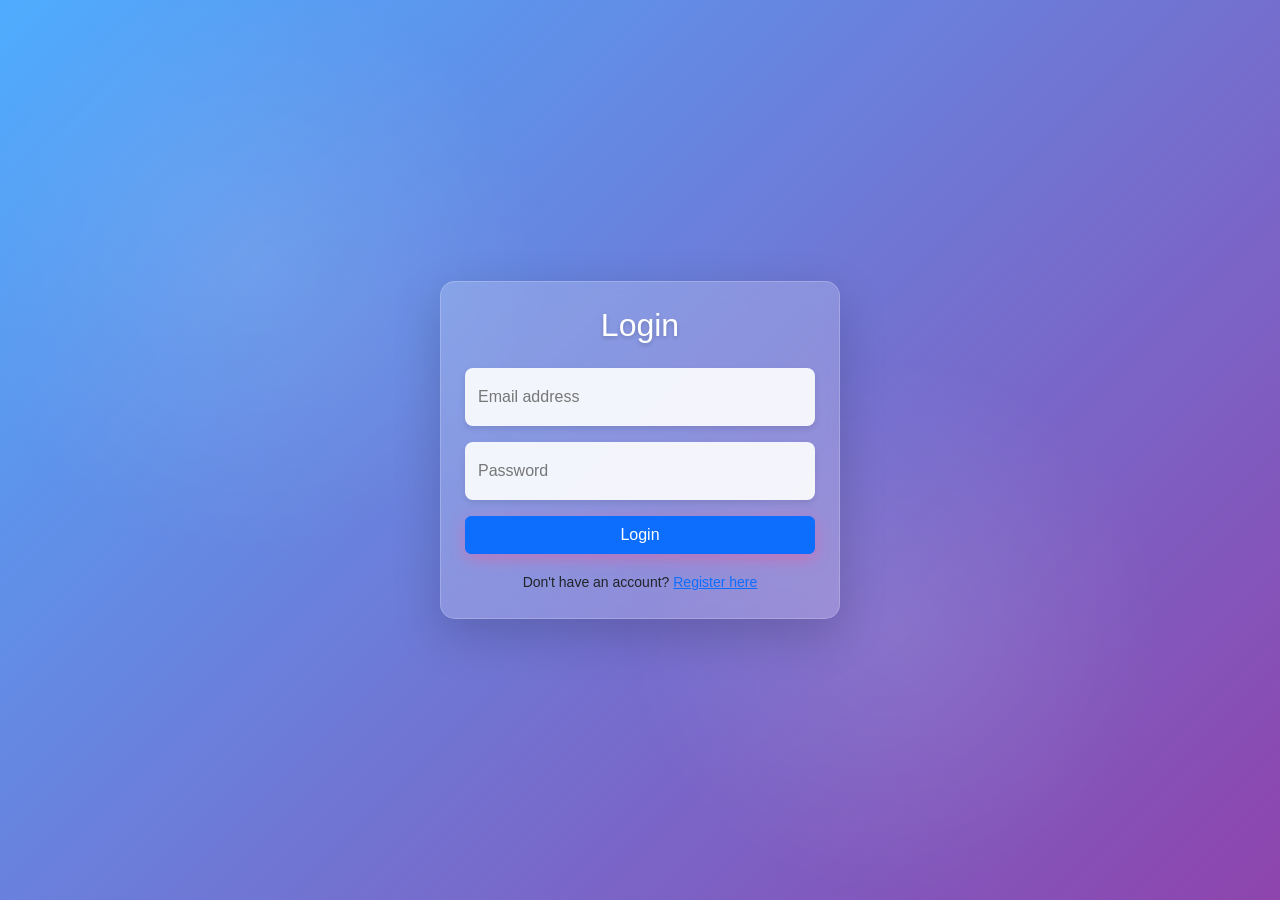
<file: index.html>
<!DOCTYPE html>
<html lang="en">
<head>
    <meta charset="UTF-8">
    <meta name="viewport" content="width=device-width, initial-scale=1.0">
    <title>Document</title>
</head>
<body>
    
</body>

<!-- index.html in root (htdocs/) -->
<script>
    window.location.href = "frontend/login.html";
  </script>
  
</html>
</file>
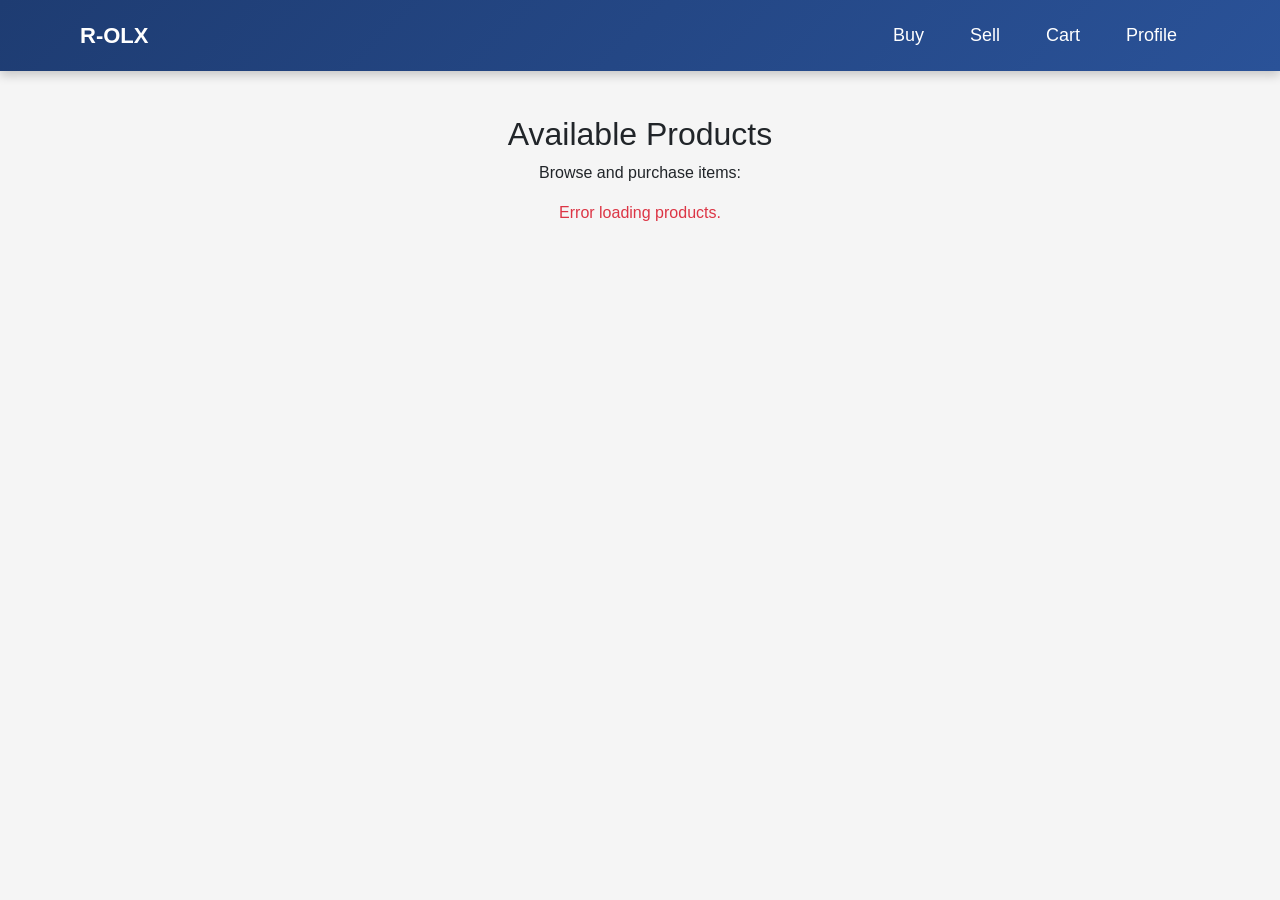
<file: frontend/home.html>
<!DOCTYPE html>
<html lang="en">
<head>
    <meta charset="UTF-8">
    <meta name="viewport" content="width=device-width, initial-scale=1.0">
    <title>Dashboard</title>

    <!-- Bootstrap CSS -->
    <link rel="stylesheet" href="https://cdn.jsdelivr.net/npm/bootstrap@5.3.0/dist/css/bootstrap.min.css">

    <link rel="stylesheet" href="css/home.css">
</head>
<body>
    <nav class="navbar navbar-expand-lg navbar-dark bg-dark">
        <div class="container">
            <a class="navbar-brand" href="#">R-OLX</a>
            <button class="navbar-toggler" type="button" data-bs-toggle="collapse" data-bs-target="#navbarNav">
                <span class="navbar-toggler-icon"></span>
            </button>
            <div class="collapse navbar-collapse" id="navbarNav">
                <ul class="navbar-nav ms-auto">
                    <li class="nav-item"><a class="nav-link" id="nav-buy" href="#" onclick="loadSection('buy')">Buy</a></li>
                    <li class="nav-item"><a class="nav-link" id="nav-sell" href="#" onclick="loadSection('sell')">Sell</a></li>
                    <li class="nav-item"><a class="nav-link" id="nav-cart" href="#" onclick="loadSection('cart')">Cart</a></li>
                    <li class="nav-item"><a class="nav-link" id="nav-profile" href="#" onclick="loadProfile()">Profile</a></li>
                </ul>
            </div>
        </div>
    </nav>

    <div class="container my-4">
        <div id="content" class="text-center">
            <h2>Welcome to the Dashboard</h2>
            <p>Select an option from the menu.</p>
        </div>
    </div>

    <script>
        function loadSection(section) {
            const content = document.getElementById("content");

            if (section === "buy") {
    content.innerHTML = `
        <h2 class="text-center">Available Products</h2>
        <p class="text-center">Browse and purchase items:</p>
        <div id="product-list" class="row justify-content-center">Loading...</div>
        
    `;

    fetch("../backend/get_products.php")
        .then(response => response.json())
        .then(products => {
            if (products.error) {
                document.getElementById("product-list").innerHTML = `<p class='text-danger text-center'>Error: ${products.error}</p>`;
                return;
            }
//col-lg-3 col-md-4 col-sm-6 mb-3 d-flex
            let productList = "";
            products.forEach(product => {
                productList += ` 
                    <div class="col-lg-3 col-md-4 col-sm-6 mb-3 d-flex"> 
                        <div class="card shadow-sm h-100 product-card d-flex flex-column">
                            <div class="image-container">
                                <img src="../backend/${product.product_image}" class="card-img-top" alt="${product.product_name}">
                            </div>
                            <div class="card-body d-flex flex-column flex-grow-1">
                                <h6 class="card-title">${product.product_name}</h6>
                                <p class="card-text flex-grow-1">${product.description}</p>
                                <p class="card-text"><strong>Owner:</strong> ${product.username}</p>
                                <p class="card-text"><strong>Contact:</strong> ${product.owner_phone}</p>
                                <p class="card-text"><strong>Product ID:</strong> ${product.product_id}</p>
                                <p class="card-text"><strong>Owner ID:</strong> ${product.owner_id}</p>
                                <button class="btn btn-primary btn-sm mt-auto" onclick="buyProduct(${product.product_id}, '${product.owner_id}')">
                                    Buy
                                </button>
                            </div>
                        </div>
                    </div>
                `;
            });

            let productListContainer = document.getElementById("product-list");
            if (productListContainer) {
                productListContainer.innerHTML = productList;
            }
        })
        .catch(error => {
            console.error("Error fetching products:", error);
            document.getElementById("product-list").innerHTML = "<p class='text-danger text-center'>Error loading products.</p>";
        });
}
    else if (section === "sell") {
    content.innerHTML = `
        <h2 class="text-center">Sell Items</h2>
        <p class="text-center">Your sold products:</p>
        <div id="sold-items" class="row justify-content-center">Loading...</div>

        <button class="btn btn-primary mt-3 d-block mx-auto" onclick="showSellForm()">Sell an Item</button>
        
        <div id="sell-form" class="mt-3 p-3 border rounded shadow-sm bg-light" style="display:none; max-width: 500px; margin:auto;">
            <h3 class="text-center">Sell a New Item</h3>
            <form id="sellProductForm" class="p-3" enctype="multipart/form-data">
                <div class="mb-3">
                    <label class="form-label">Product Name:</label>
                    <input type="text" id="product_name" class="form-control" required>
                </div>
                <div class="mb-3">
                    <label class="form-label">Description:</label>
                    <textarea id="description" class="form-control" required></textarea>
                </div>
                <div class="mb-3">
                    <label class="form-label">Image:</label>
                    <input type="file" id="product_image" class="form-control" accept="image/*" required>
                </div>
                <button type="submit" class="btn btn-success w-100">Submit</button>
            </form>
        </div>
    `;

    fetch("../backend/get_sold_products.php")
        .then(response => response.json())
        .then(products => {
            if (products.length === 0) {
                document.getElementById("sold-items").innerHTML = "<p class='text-center text-muted'>No items sold yet.</p>";
                return;
            }

            let productList = "";
            products.forEach(product => {
                productList += `
                    <div class="col-lg-3 col-md-4 col-sm-6 mb-3 d-flex">
                        <div class="card shadow-sm h-100 product-card d-flex flex-column">
                            <div class="image-container">
                                <img src="../backend/${product.product_image}" class="card-img-top" alt="${product.product_name}">
                            </div>
                            <div class="card-body d-flex flex-column flex-grow-1">
                                <h6 class="card-title">${product.product_name}</h6>
                                <p class="card-text flex-grow-1">${product.description}</p>
                                <p class="card-text"><strong>Product ID:</strong> ${product.product_id}</p>
                                <p class="card-text"><strong>Contact:</strong> ${product.owner_phone}</p>
                `;

                if (product.status === "SOLD") {
                    productList += `<p class="text-success"><strong>Status:</strong> SOLD</p>`;
                } else if (product.status === "PENDING") {
                    productList += `
                        <p class="text-warning"><strong>Pending Buyer:</strong> ${product.buyer_id}</p>
                        <button class="btn btn-success btn-sm mt-2" onclick="confirmSale(${product.cart_id})">
                            Confirm Sale
                        </button>
                        <button class="btn btn-danger btn-sm mt-2" onclick="cancelSale(${product.cart_id})">
                            Cancel
                        </button>
                    `;
                } else {
                    productList += `<p class="text-info"><strong>Status:</strong> Available</p>`;
                }

                productList += `</div></div></div>`;
            });

            document.getElementById("sold-items").innerHTML = productList;
        })
        .catch(error => {
            console.error("Error fetching sold products:", error);
            document.getElementById("sold-items").innerHTML = "<p class='text-center text-danger'>Error loading sold items.</p>";
        });

    setTimeout(attachSellFormListener, 500);
}

            else if (section === "cart") {
                content.innerHTML = `
            <h2 class="text-center">Your Cart</h2>
            <div id="cart-items" class="row justify-content-center">Loading...</div>
        `;
        fetch("../backend/get_cart.php")
    .then(response => response.json())
    .then(data => {
        console.log("Debug Info:", data); // Debugging
        if (data.error) {
            document.getElementById("cart-items").innerHTML = `<p>Error: ${data.error}</p>`;
            return;
        }

        if (!Array.isArray(data)) {
            console.error("Unexpected response format:", data);
            document.getElementById("cart-items").innerHTML = "<p>Invalid data received.</p>";
            return;
        }

        let cartList = "";
        data.forEach(item => {
            cartList += `
                <div class="col-lg-3 col-md-4 col-sm-6 mb-3 d-flex">
                    <div class="card shadow-sm h-100 product-card d-flex flex-column">
                        <div class="image-container">
                            <img src="../backend/${item.product_image}" class="card-img-top" alt="${item.product_name}">
                        </div>
                        <div class="card-body d-flex flex-column flex-grow-1">
                            <h6 class="card-title">${item.product_name}</h6>
                            <p class="card-text flex-grow-1">${item.description}</p>
                            <p class="card-text"><strong>Product ID:</strong> ${item.product_id}</p>
                            <p class="card-text"><strong>Owner ID:</strong> ${item.owner_id}</p>
                            <p class="card-text"><strong>Owner:</strong> ${item.owner_name}</p>
                            <p class="card-text"><strong>Phone:</strong> ${item.owner_phone}</p>
                            <p class="card-text"><strong>Status:</strong> <span class="badge bg-info">${item.status}</span></p>
                            <button class="btn btn-danger mt-2" onclick="removeFromCart(${item.cart_id})">
                                Remove
                            </button>
                        </div>
                    </div>
                </div>
            `;
        });

        document.getElementById("cart-items").innerHTML = cartList;
    })
    .catch(error => {
        console.error("Error fetching cart:", error);
        document.getElementById("cart-items").innerHTML = "<p>Error loading cart.</p>";
    });

}
setActiveSectionById(`nav-${section}`);



    }

        function showSellForm() {
            document.getElementById("sell-form").style.display = "block";
        }

        function attachSellFormListener() {
            const form = document.getElementById("sellProductForm");
            form.addEventListener("submit", function (e) {
                e.preventDefault();

                let productName = document.getElementById("product_name").value.trim();
                let description = document.getElementById("description").value.trim();
                let imageInput = document.getElementById("product_image").files[0];

                if (!productName || !description || !imageInput) {
                    alert("Please fill in all fields and select an image.");
                    return;
                }

                let formData = new FormData();
                formData.append("product_name", productName);
                formData.append("description", description);
                formData.append("product_image", imageInput);

                fetch("../backend/add_product.php", {
                    method: "POST",
                    body: formData
                })
                .then(response => response.json())
                .then(data => {
                    if (data.success) {
                        alert("Product added successfully!");
                        loadSection("sell");
                    } else {
                        alert("Error: " + data.error);
                    }
                });
            });
        }

        function loadProfile() {
    fetch("../backend/profile.php")
        .then(response => response.json())
        .then(user => {
            document.getElementById("content").innerHTML = `
            <div class="profile-card card mx-auto shadow-lg animate-fade">
        <div class="text-center">
            <img src="../backend/uploads/${user.profile_picture}" alt="Profile Picture">
            <h3 class="mt-3">${user.full_name} <small class="text-muted">(${user.username})</small></h3>
        </div>
        <ul class="profile-details list-group list-group-flush">
            <li class="list-group-item"><strong>Email:</strong> <span>${user.email}</span></li>
            <li class="list-group-item"><strong>Phone:</strong> <span>${user.phone}</span></li>
            <li class="list-group-item"><strong>Department:</strong> <span>${user.department}</span></li>
            <li class="list-group-item"><strong>Year of Study:</strong> <span>${user.year_of_study}</span></li>
        </ul>
        <button class="btn btn-outline-danger logout-btn" onclick="logout()">Logout</button>
    </div>
`;
});
setActiveSectionById("nav-profile");

}

        function logout() {
            fetch("../backend/logout.php").then(() => {
                window.location.href = "login.html";
            });
        }
        function buyProduct(productId, ownerId) {
    console.log("buyProduct called with productId:", productId, "ownerId:", ownerId); // Debugging

    fetch("../backend/add_to_cart.php", {
        method: "POST",
        headers: { "Content-Type": "application/json" },
        body: JSON.stringify({ 
            product_id: productId, 
            owner_id: ownerId
        })
    })
    .then(response => response.json())
    .then(data => {
        console.log("Response:", data); // Debugging
        if (data.success) {
            alert("Product added to cart!");
        } else {
            alert("Error: " + data.error);
        }
    })
    .catch(error => {
        console.error("Error:", error); // Debugging
    });
}
 
function removeFromCart(cart_id) {
    fetch('../backend/remove_from_cart.php', {
        method: 'POST',
        headers: {
            'Content-Type': 'application/x-www-form-urlencoded'
        },
        body: `cart_id=${encodeURIComponent(cart_id)}`
    })
    .then(response => response.json())
    .then(data => {
        if (data.success) {
            alert(data.success);
            loadSection('cart'); // Reload the cart section after removal
        } else {
            alert(data.error || "Failed to remove item.");
        }
    })
    .catch(error => {
        console.error("Remove error:", error);
        alert("An error occurred.");
    });
}

function confirmSale(cartId) {
    fetch('../backend/confirm_sale.php', {
        method: 'POST',
        headers: {
            'Content-Type': 'application/x-www-form-urlencoded',
        },
        body: `cart_id=${cartId}`
    })
    .then(response => response.json())
    .then(data => {
        if (data.success) {
            alert("Sale confirmed successfully!");
            location.reload(); // Refresh the page to reflect changes
        } else {
            alert("Error: " + data.error);
        }
    })
    .catch(error => console.error("Error:", error));
}


// Function to cancel the sale
function cancelSale(cartId) {
    fetch("../backend/cancel_sale.php", {
        method: "POST",
        headers: { "Content-Type": "application/json" },
        body: JSON.stringify({ cart_id: cartId })
    })
    .then(response => response.json())
    .then(data => {
        if (data.success) {
            alert("Sale canceled!");
            loadSection("sell"); // Refresh sell section
        } else {
            alert("Error: " + data.error);
        }
    })
    .catch(error => console.error("Error:", error));
}

 
    // Load 'Buy' section by default on page load
    document.addEventListener('DOMContentLoaded', () => {
        loadSection('buy');
    });

    function setActiveSectionById(activeId) {
    // Remove 'active' from all links
    document.querySelectorAll(".nav-link").forEach(link => {
        link.classList.remove("active");
    });

    // Add 'active' class to the specific ID
    const activeLink = document.getElementById(activeId);
    if (activeLink) {
        activeLink.classList.add("active");
    }
}


 
 
 </script>

    <script src="https://cdn.jsdelivr.net/npm/bootstrap@5.3.0/dist/js/bootstrap.bundle.min.js"></script>
</body>
</html>
</file>
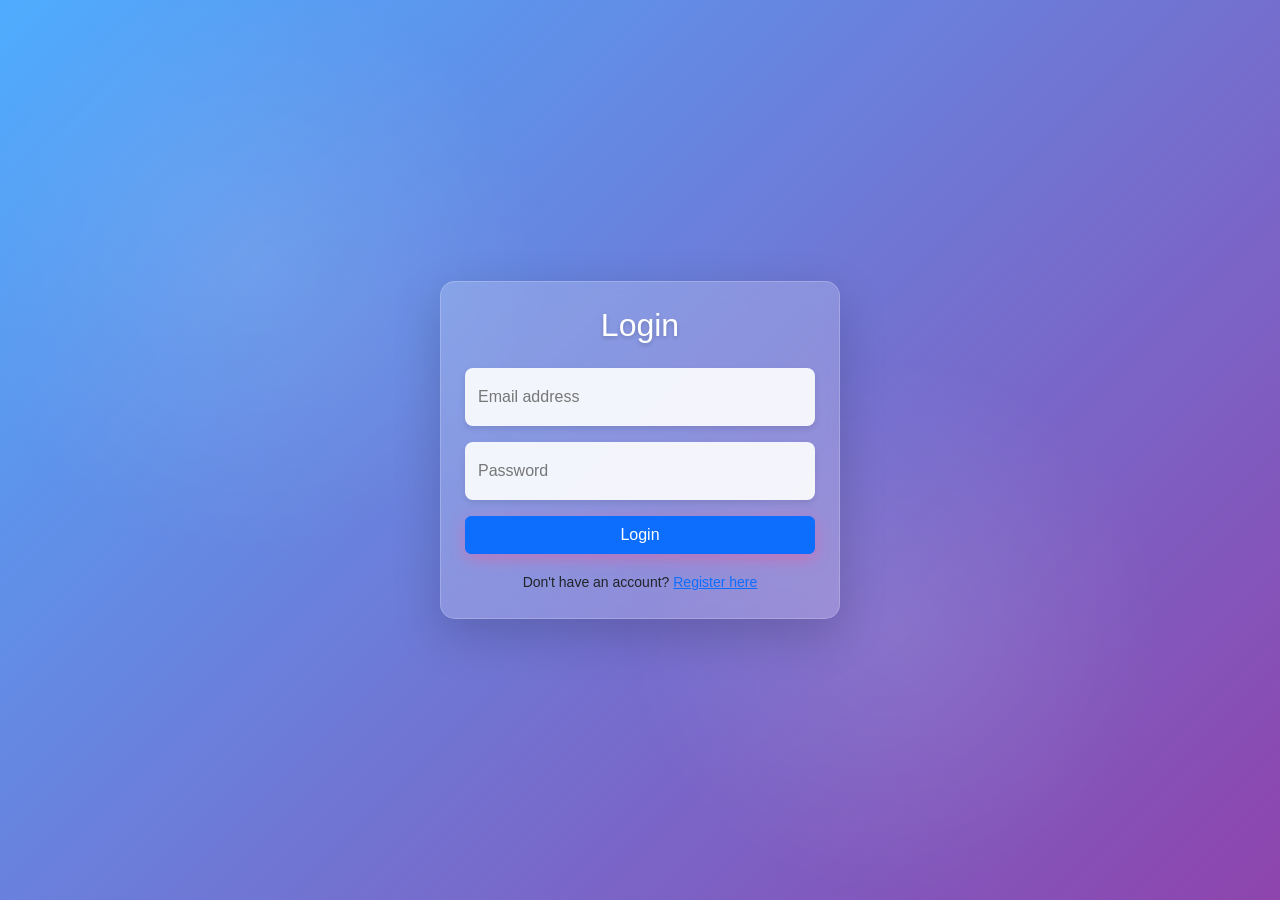
<file: frontend/login.html>
<!DOCTYPE html>
<html lang="en">
<head>
    <meta charset="UTF-8">
    <meta name="viewport" content="width=device-width, initial-scale=1.0">
    <title>Login Page</title>
    <!-- Bootstrap CSS -->
    <link href="https://cdn.jsdelivr.net/npm/bootstrap@5.3.0/dist/css/bootstrap.min.css" rel="stylesheet">
    <!-- Custom CSS -->
    <link rel="stylesheet" href="css/login.css">
</head>
<body class="position-relative">
    <div class="container d-flex justify-content-center align-items-center min-vh-100">
        <div class="card shadow-lg p-4 login-animation" style="width: 100%; max-width: 400px; border-radius: 15px;">
            <h2 class="text-center mb-4">Login</h2>
            <form action="../backend/login.php" method="POST">
                <div class="form-floating mb-3">
                    <input type="email" class="form-control" id="email" name="email" placeholder="name@example.com" required>
                    <label for="email">Email address</label>
                </div>
                <div class="form-floating mb-3">
                    <input type="password" class="form-control" id="password" name="password" placeholder="Password" required>
                    <label for="password">Password</label>
                </div>
                <button type="submit" class="btn btn-primary w-100">Login</button>
                <div class="text-center mt-3">
                    <small>Don't have an account? <a href="register.html">Register here</a></small>
                </div>
            
        
            </form>
        </div>
    </div>


    <!-- Bootstrap JS Bundle -->
    <script src="https://cdn.jsdelivr.net/npm/bootstrap@5.3.0/dist/js/bootstrap.bundle.min.js"></script>
</body>
</html>
</file>
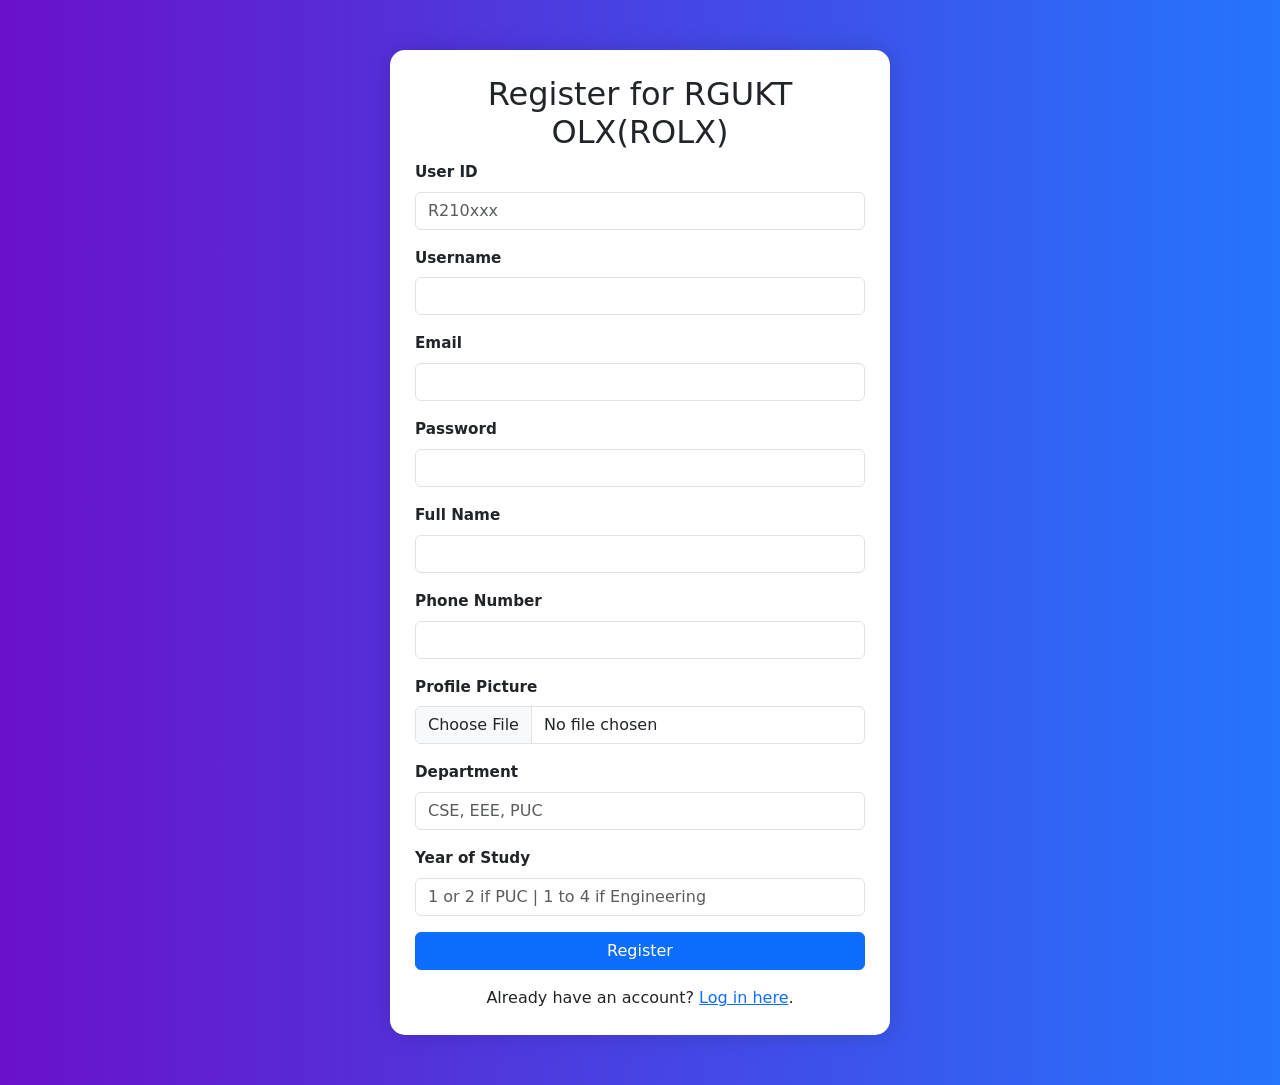
<file: frontend/register.html>
<!DOCTYPE html>
<html lang="en">
<head>
  <meta charset="UTF-8" />
  <meta name="viewport" content="width=device-width, initial-scale=1.0"/>
  <title>College OLX - Register</title>

  <!-- Bootstrap CSS -->
  <link rel="stylesheet" href="css/register.css">
  <link href="https://cdn.jsdelivr.net/npm/bootstrap@5.3.0/dist/css/bootstrap.min.css" rel="stylesheet">


</head>
<body>
  <div class="container">
    <form action="../backend/register.php" method="post" enctype="multipart/form-data" class="register-form mx-auto">
      <h2 class="text-center">Register for RGUKT OLX(ROLX)</h2>

      <div class="mb-3">
        <label for="user_id" class="form-label">User ID</label>
        <input type="text" class="form-control" id="user_id" name="user_id" placeholder="R210xxx" required>
      </div>
      
      <div class="mb-3">
        <label for="username" class="form-label">Username</label>
        <input type="text" class="form-control" id="username" name="username" required>
      </div>

      <div class="mb-3">
        <label for="email" class="form-label">Email</label>
        <input type="email" class="form-control" id="email" name="email" required>
      </div>

      <div class="mb-3">
        <label for="password" class="form-label">Password</label>
        <input type="password" class="form-control" id="password" name="password" required>
      </div>

      <div class="mb-3">
        <label for="full_name" class="form-label">Full Name</label>
        <input type="text" class="form-control" id="full_name" name="full_name" required>
      </div>

      <div class="mb-3">
        <label for="phone" class="form-label">Phone Number</label>
        <input type="text" class="form-control" id="phone" name="phone">
      </div>

      <div class="mb-3">
        <label for="profile_picture" class="form-label">Profile Picture</label>
        <input type="file" class="form-control" id="profile_picture" name="profile_picture">
      </div>

      <div class="mb-3">
        <label for="department" class="form-label">Department</label>
        <input type="text" class="form-control" id="department" name="department" placeholder="CSE, EEE, PUC">
      </div>
      
      <div class="mb-3">
        <label for="year_of_study" class="form-label">Year of Study</label>
        <input type="text" class="form-control" id="year_of_study" name="year_of_study" placeholder="1 or 2 if PUC | 1 to 4 if Engineering">
      </div>
      
      <button type="submit" class="btn btn-primary w-100">Register</button>
      <div class="text-center mt-3">
        Already have an account? <a href="login.html">Log in here</a>.
      </div>
            
    </form>
    
  </div>

  <!-- Bootstrap JS -->
  <script src="https://cdn.jsdelivr.net/npm/bootstrap@5.3.0/dist/js/bootstrap.bundle.min.js"></script>
</body>
</html>
</file>
<file: frontend/css/home.css>
/* General Body Styling */
body {
    font-family: Arial, sans-serif;
    margin: 0;
    padding: 0;
    background: #f5f5f5;
}

/* Navigation Bar Styling */
nav {
    background: #333;
    padding: 10px;
    text-align: center;
}

nav ul {
    list-style: none;
    padding: 0;
    margin: 0;
    display: flex;
    justify-content: center;
}

nav ul li {
    margin: 0 15px;
}

nav ul li a {
    text-decoration: none;
    color: white;
    font-size: 18px;
    padding: 10px;
    transition: background 0.3s;
}

nav ul li a:hover {
    background: #555;
    border-radius: 5px;
}

/* Content Styling */
#content {
    padding: 20px;
    text-align: center;
}

#content section {
    display: none;
    padding: 20px;
    background: white;
    margin: 20px;
    border-radius: 5px;
    box-shadow: 0 0 10px rgba(0, 0, 0, 0.1);
}

#content section.active {
    display: block;
}

/* Product Grid */
#product-list {
    display: flex;
    flex-wrap: wrap;
    justify-content: center;

}

.container {
    padding-left: 10px;
    padding-right: 10px;
}

/* Bootstrap Card Styling */
.card {
    border-radius: 10px;
    overflow: hidden;
    transition: transform 0.3s, box-shadow 0.3s;
    display: flex;
    flex-direction: column;
    height: 100%;
}

.card:hover {
    transform: scale(1.05);
    box-shadow: 5px 5px 15px rgba(0, 0, 0, 0.2);
}

.card img {
    width: 100%;
    height: 200px;
    object-fit: cover;
}

/* Product Card Styling */
.product-card {
    width: 100%;
    height: auto;
    padding: 8px;
    font-size: 14px;
    display: flex;
    flex-direction: column;
}

/* Image Container with Fixed Height */
.image-container {
    height: 150px;
    display: flex;
    align-items: center;
    justify-content: center;
    overflow: hidden;
}

.image-container img {
    max-width: 100%;
    max-height: 100%;
    object-fit: contain;
}

/* Card Body Styling */
.card-body {
    flex-grow: 1;
    display: flex;
    flex-direction: column;
    background: linear-gradient(to bottom, #222, #444);
    color: white;
    border-top: 3px solid #ff6600;
    padding: 10px;
    min-height: 120px;
}

/* Card Title and Text Styling */
.card-title {
    font-size: 16px;
    font-weight: bold;
    color: #ffcc00;
}

.card-text {
    font-size: 12px;
    margin-bottom: 5px;
}

.card-body p:last-child {
    margin-top: auto;
}

/* Fade-in Animation */
@keyframes fadeUp {
    from {
        opacity: 0;
        transform: translateY(30px);
    }
    to {
        opacity: 1;
        transform: translateY(0);
    }
}

.animate-fade {
    animation: fadeUp 0.8s ease-out;
}

/* Import Google Font */
@import url('https://fonts.googleapis.com/css2?family=Poppins:wght@300;400;600&display=swap');

/* Profile Card Styling */
.profile-card {
    width: 420px;
    background: linear-gradient(135deg, #e6e9f0, #eef1f5);
    border-radius: 15px;
    padding: 30px;
    text-align: center;
    box-shadow: 0 5px 20px rgba(0, 0, 0, 0.1);
    transition: transform 0.3s ease-in-out, box-shadow 0.3s ease-in-out;
    margin: auto;
    position: relative;
    font-family: 'Poppins', sans-serif;
    overflow: hidden;
}

.profile-card:hover {
    transform: translateY(-8px);
    box-shadow: 0 10px 30px rgba(0, 0, 0, 0.2);
}

.profile-card img {
    width: 120px;
    height: 120px;
    object-fit: cover;
    border-radius: 50%;
    border: 4px solid #ff758c;
    margin-bottom: 12px;
    transition: transform 0.3s ease-in-out;
}

.profile-card:hover img {
    transform: scale(1.1);
}

/* Name and Username */
.profile-card h2 {
    font-size: 22px;
    font-weight: 600;
    color: #333;
    margin-bottom: 5px;
}

.profile-card h3 {
    font-size: 16px;
    color: #777;
    font-weight: 400;
}

/* Profile Details */
.profile-details {
    background: white;
    padding: 15px;
    border-radius: 10px;
    margin-top: 15px;
    box-shadow: 0 2px 10px rgba(0, 0, 0, 0.05);
    transition: 0.3s ease-in-out;
}

.profile-card:hover .profile-details {
    background: linear-gradient(135deg, #f1f5ff, #ffffff);
    transform: scale(1.05);
}

/* Profile Details List */
.profile-details li {
    display: flex;
    justify-content: space-between;
    align-items: center;
    padding: 12px 20px;
    font-size: 16px;
    border-bottom: 1px solid #ddd;
    font-weight: 500;
    transition: background 0.3s ease-in-out, color 0.3s ease-in-out;
}

.profile-details li:hover {
    background: #2a9df4;
    color: white;
}

.profile-details li:last-child {
    border-bottom: none;
}

.profile-details li strong {
    flex: 1;
    text-align: left;
    color: #555;
    font-weight: 600;
    padding-right: 10px;
}

.profile-details li span {
    flex: 2;
    text-align: left;
    font-weight: bold;
    color: #222;
    padding-left: 10px;
}

/* Logout Button */
.profile-card .logout-btn {
    display: block;
    width: 80%;
    margin: 20px auto 0;
    padding: 12px;
    font-size: 16px;
    font-weight: bold;
    color: white;
    background: linear-gradient(135deg, #2a9df4, #1e7fc5);
    border: none;
    border-radius: 8px;
    cursor: pointer;
    transition: all 0.3s ease-in-out;
    box-shadow: 0 4px 10px rgba(42, 157, 244, 0.4);
}

.profile-card .logout-btn:hover {
    background: linear-gradient(135deg, #1e7fc5, #2a9df4);
    transform: scale(1.05);
    box-shadow: 0 6px 15px rgba(42, 157, 244, 0.5);
}

/* Navbar Styling */
.navbar {
    background: linear-gradient(135deg, #1e3c72, #2a5298);
    box-shadow: 0 4px 10px rgba(0, 0, 0, 0.2);
    padding: 12px 20px;
}

.navbar-brand {
    font-size: 22px;
    font-weight: bold;
    color: #fff !important;
}

.navbar-nav .nav-link {
    font-size: 18px;
    font-weight: 500;
    color: #ffffff !important;
    padding: 10px 15px;
    border-radius: 8px;
}

.navbar-nav .nav-link:hover {
    background: rgba(255, 255, 255, 0.2);
    color: #f8d210 !important;
    transform: scale(1.1);
}
</file>
<file: frontend/css/login.css>
/* --- Base Body Styles --- */
body {
    font-family: 'Segoe UI', Tahoma, Geneva, Verdana, sans-serif;
    margin: 0;
    background: linear-gradient(135deg, #4facfe, #8e44ad); /* Blue to Purple */
    overflow: hidden;
    position: relative;
  }
  
  /* --- Background Animation --- */
  body::before {
    content: '';
    position: fixed;
    top: 0; left: 0;
    width: 100%;
    height: 100%;
    background: radial-gradient(circle at 20% 30%, rgba(255,255,255,0.1), transparent 25%),
                radial-gradient(circle at 70% 70%, rgba(255,255,255,0.1), transparent 25%);
    animation: floatBackground 8s ease-in-out infinite;
    z-index: 0;
  }
  
  @keyframes floatBackground {
    0%, 100% {
      transform: translateY(0) scale(1);
    }
    50% {
      transform: translateY(-10px) scale(1.02);
    }
  }
  
  /* --- Login Card Styling --- */
  .card {
    position: relative;
    z-index: 1;
    background: rgba(255, 255, 255, 0.2) !important;
    backdrop-filter: blur(10px);
    border: 1px solid rgba(255, 255, 255, 0.2);
    border-radius: 15px;
    animation: slideFadeUp 1s ease-out;
  }
  
  /* --- Slide and Fade In Animation --- */
  @keyframes slideFadeUp {
    from {
      opacity: 0;
      transform: translateY(40px);
    }
    to {
      opacity: 1;
      transform: translateY(0);
    }
  }
  
  /* --- Heading Styling --- */
  h2 {
    color: #fff;
    text-shadow: 0 2px 4px rgba(0, 0, 0, 0.2);
  }
  
  /* --- Floating Input Styling --- */
  .form-floating input {
    background: rgba(255, 255, 255, 0.9);
    border-radius: 8px;
    border: none;
    box-shadow: 0 3px 6px rgba(0, 0, 0, 0.1);
    transition: all 0.3s ease;
    padding: 1rem 0.75rem;
    font-size: 16px;
  }
  
  .form-floating input:focus {
    outline: none;
    box-shadow: 0 0 10px #ff7eb3;
    background: white;
  }
  
  .form-floating label {
    color: #777;
    transition: 0.3s ease;
  }
  
  /* --- Staggered Animations --- */
  .form-floating {
    opacity: 0;
    transform: translateY(20px);
    animation: fadeInInput 0.6s ease-out forwards;
  }
  
  .form-floating:nth-of-type(1) {
    animation-delay: 0.5s;
  }
  .form-floating:nth-of-type(2) {
    animation-delay: 0.7s;
  }
  
  @keyframes fadeInInput {
    to {
      opacity: 1;
      transform: translateY(0);
    }
  }
  
  /* --- Button Styling & Animation --- */
  button {
    padding: 12px;
    font-weight: bold;
    background-color: #ff7eb3;
    color: white;
    border: none;
    border-radius: 8px;
    box-shadow: 0 5px 15px rgba(255, 78, 146, 0.4);
    transition: 0.3s ease;
    opacity: 0;
    transform: translateY(20px);
    animation: fadeInInput 0.6s ease-out forwards;
    animation-delay: 0.9s;
  }
  
  button:hover {
    background-color: #ff4b91;
    box-shadow: 0 0 15px #ff4b91;
  }
</file>
<file: frontend/css/register.css>
body {
  background: linear-gradient(to right, #6a11cb, #2575fc);
  min-height: 100vh;
  display: flex;
  justify-content: center;
  align-items: center;
  font-family: 'Segoe UI', Tahoma, Geneva, Verdana, sans-serif;
  padding-top: 50px;
  padding-bottom: 50px;
}

.register-form {
  width: 100%;
  max-width: 500px;
  background: white;
  border-radius: 15px;
  padding: 25px;
  box-shadow: 0 0 25px rgba(0, 0, 0, 0.15);
  animation: slideIn 0.9s ease;
}

@keyframes slideIn {
  from {
    opacity: 0;
    transform: translateY(40px);
  }
  to {
    opacity: 1;
    transform: translateY(0);
  }
}

.form-label {
  font-weight: 600;
  font-size: 0.95rem;
}

.form-control {
  font-size: 0.9rem;
  padding: 8px 12px;
}

.form-control:focus {
  border-color: #6a11cb;
  box-shadow: 0 0 0 0.2rem rgba(106, 17, 203, 0.25);
}

.btn-primary {
  background-color: #6a11cb;
  border: none;
  transition: background-color 0.3s;
  font-size: 0.95rem;
  padding: 10px;
}

.btn-primary:hover {
  background-color: #5311aa;
}

h2 {
  color: #6a11cb;
  font-weight: bold;
  margin-bottom: 20px;
  font-size: 1.5rem;
}

@media (max-width: 576px) {
  .register-form {
    padding: 20px;
  }
}
</file>
